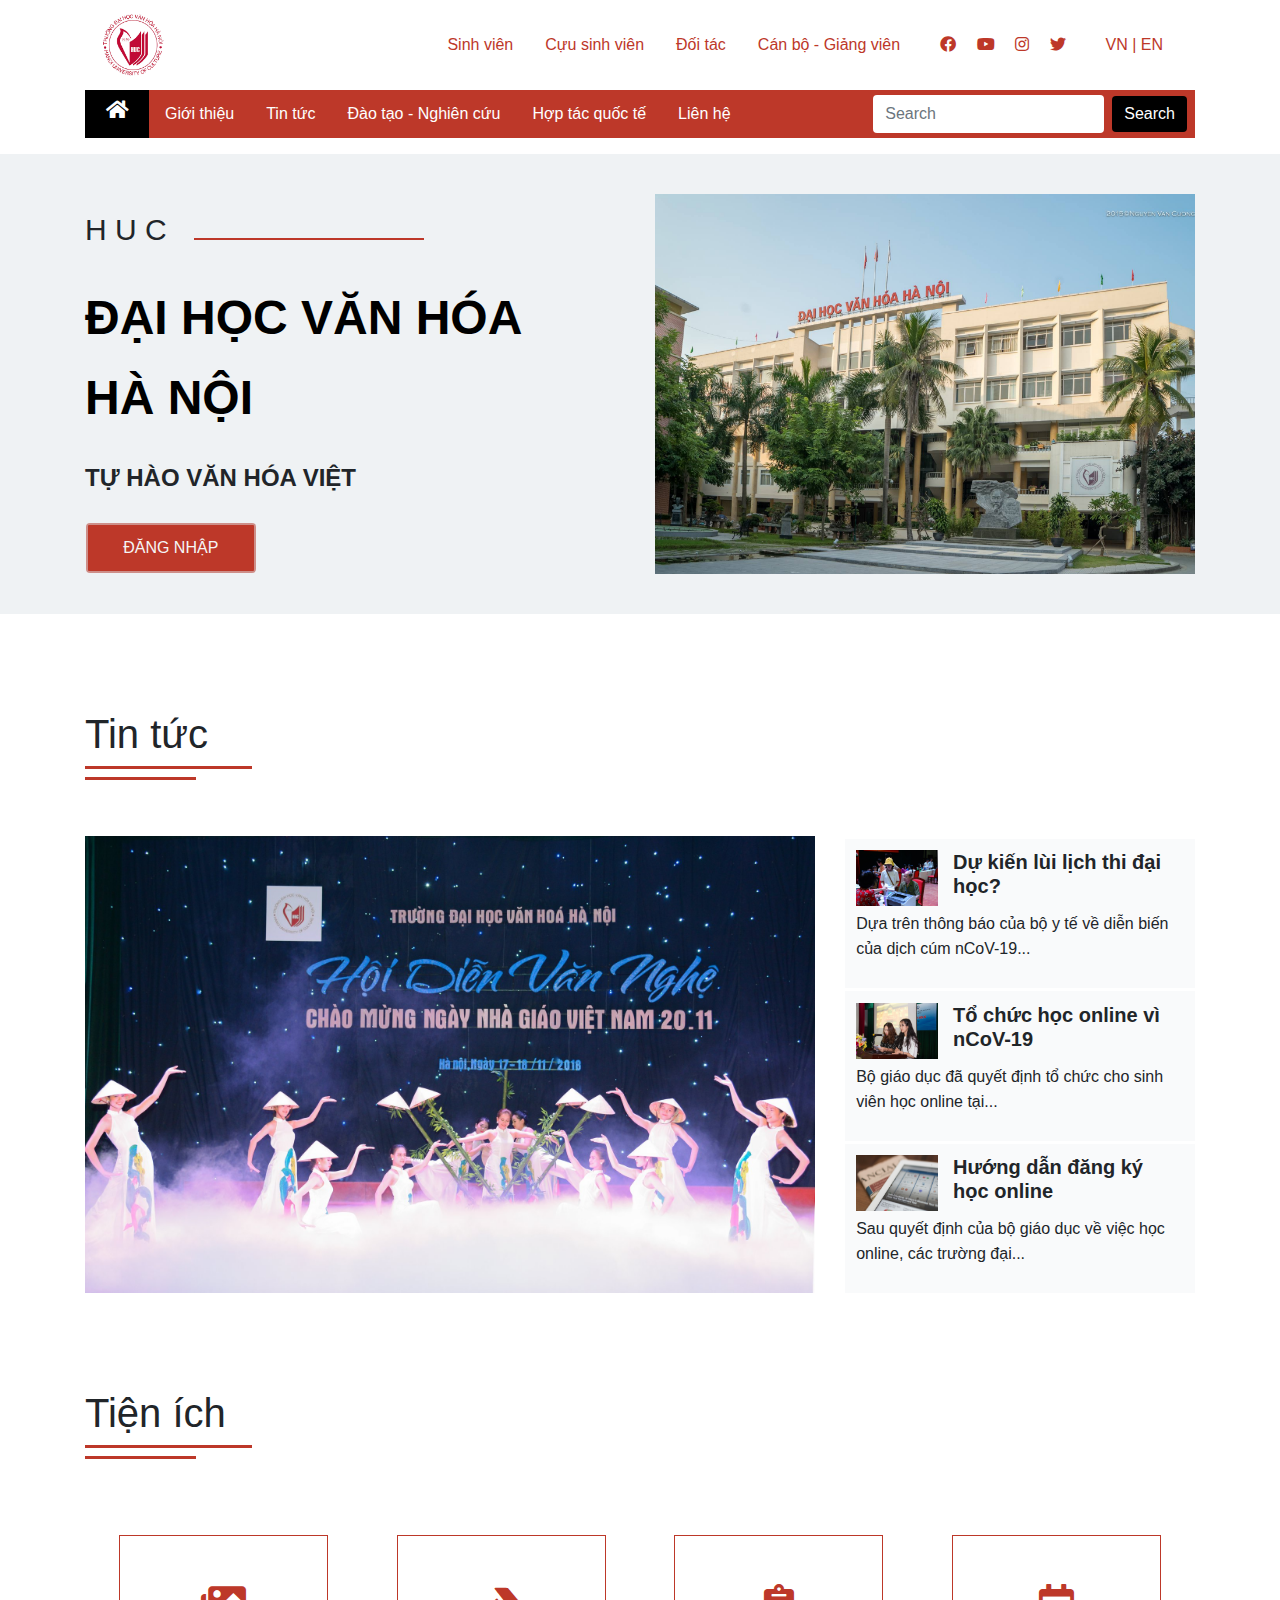
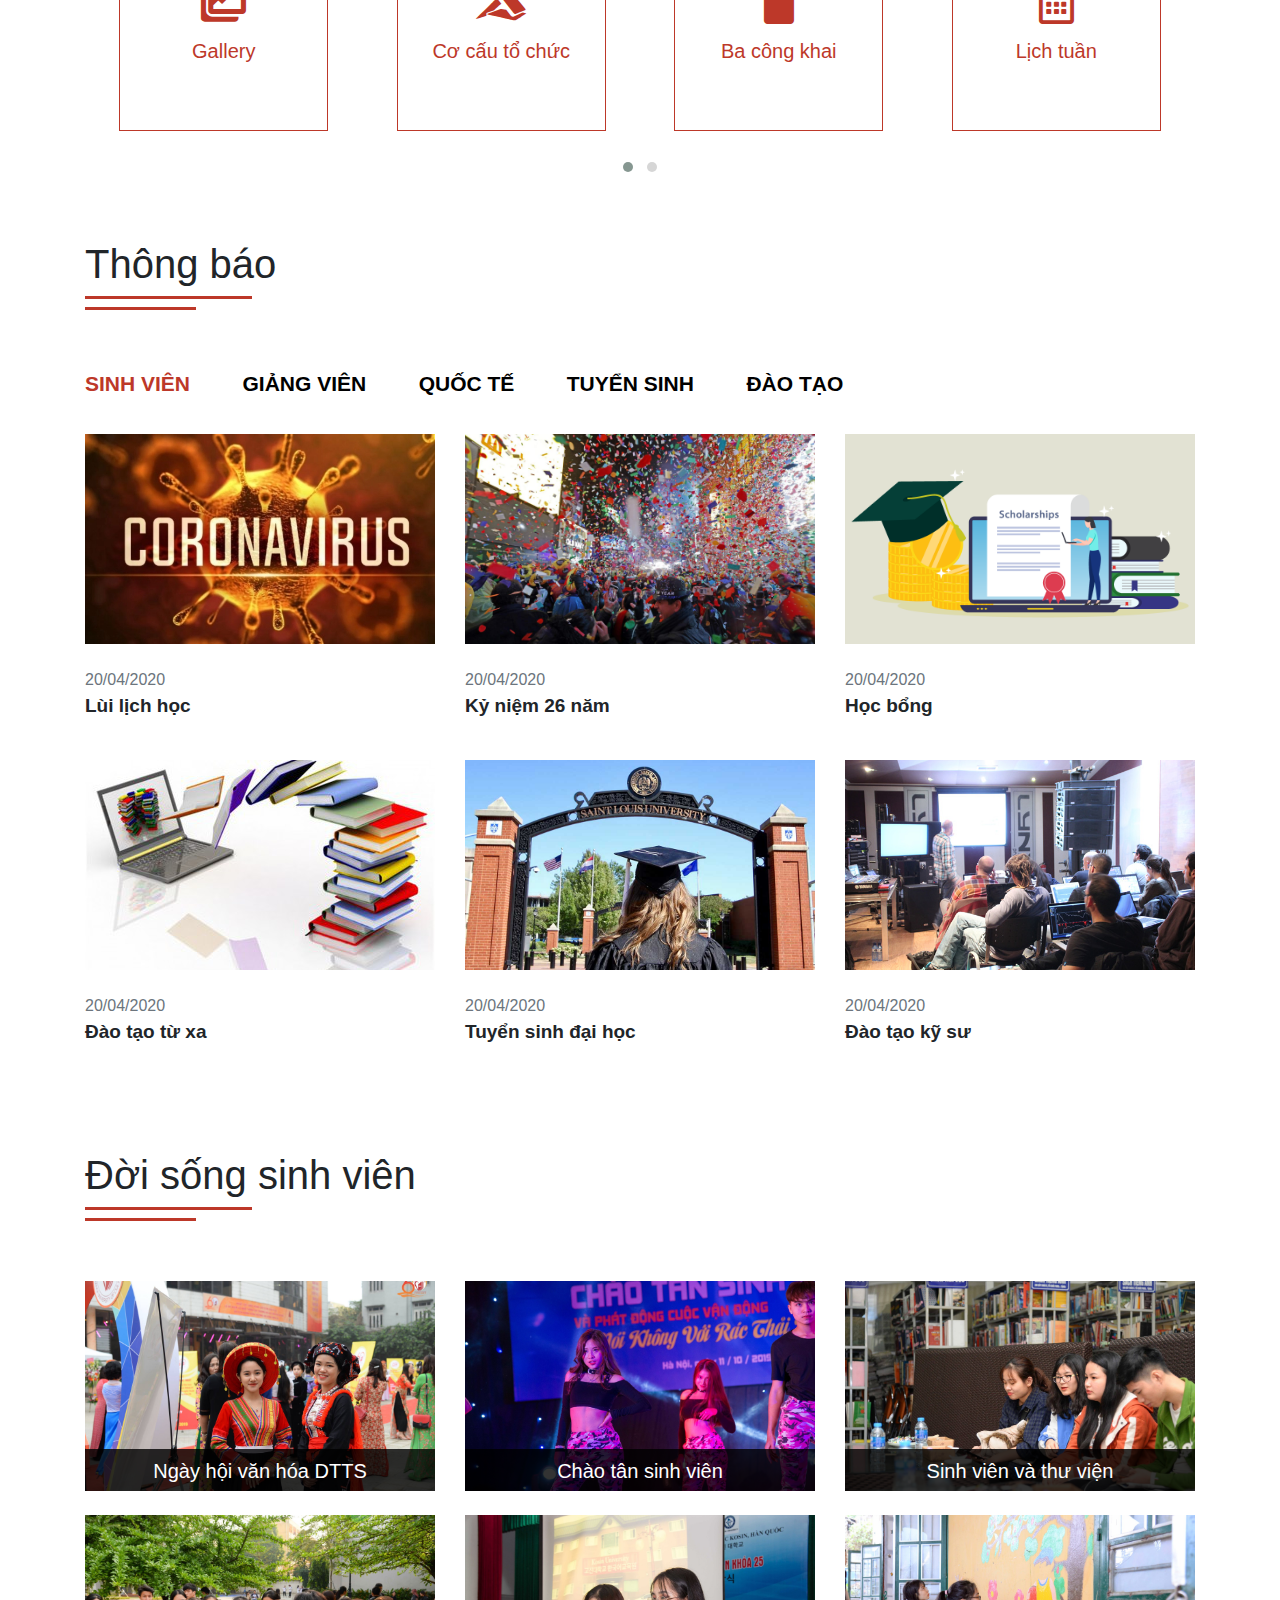
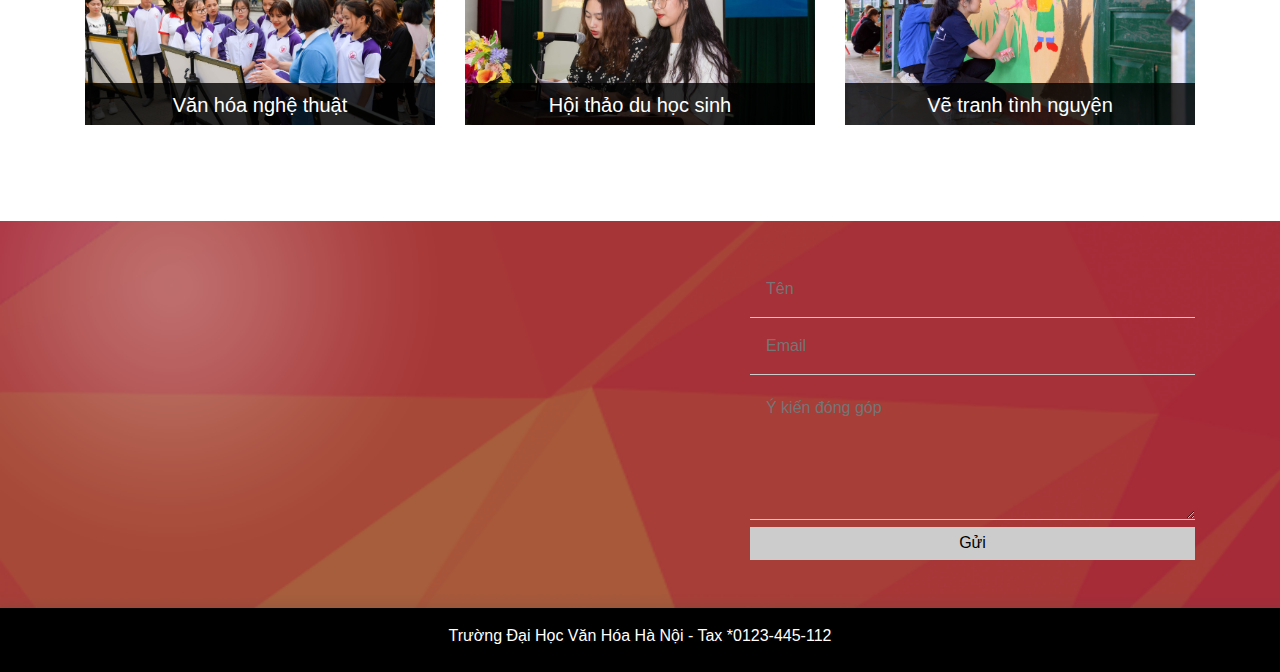
<file: index.html>
<!doctype html>
<html>
<head>
<meta charset="utf-8">
<title>Đại học văn hóa Hà Nội</title>
<link rel="icon" href="./img/favicon.ico">
<meta name="viewport" content="width=device-width, initial-scale=1.0" >
<link rel="stylesheet" type="text/css" href="./css/bootstrap.min.css">
<link rel="stylesheet" type="text/css" href="./css/all.min.css">
<link rel="stylesheet" type="text/css" href="./css/_variables.css">
<link rel="stylesheet" type="text/css" href="./vendor/owl-carousel/css/owl.carousel.min.css">
<link rel="stylesheet" type="text/css" href="./vendor/owl-carousel/css/owl.theme.default.min.css">
<link rel="stylesheet" type="text/css" href="./css/style.css">
</head>
<body>

			<div class="menu-intro">
				<div class="container">
					<nav class="navbar navbar-expand-lg navbar-light">
					  <a class="navbar-brand" href="#"><img src="./img/logo.png"></a>
					  <button class="navbar-toggler" type="button" data-toggle="collapse" data-target="#navbarNav" aria-controls="navbarNav" aria-expanded="false" aria-label="Toggle navigation">
					    <span class="navbar-toggler-icon"></span>
					  </button>
					  <div class="collapse navbar-collapse" id="navbarNav">
					  	<div class="mr-auto"></div>
					    <ul class="navbar-nav">
					     
					      <li class="nav-item">
					        <a class="nav-link" href="#">Sinh viên</a>
					      </li>
					      <li class="nav-item">
					        <a class="nav-link" href="#">Cựu sinh viên</a>
					      </li>
					      <li class="nav-item">
					        <a class="nav-link" href="#">Đối tác</a>
					      </li>
					      <li class="nav-item">
					        <a class="nav-link" href="#">Cán bộ - Giảng viên</a>
					      </li>
					     
					      
					      
					      <li class="nav-item social-intro">
					        <a class="nav-link" href="#">
					        	<i class="fab fa-facebook"></i>
					        	<i class="fab fa-youtube"></i>
					        	<i class="fab fa-instagram"></i>
					        	<i class="fab fa-twitter"></i>
					        </a>
					      </li>
					      <li class="nav-item">
					        <a class="nav-link" href="#">
					        	VN | EN
					        </a>
					      </li>
					    </ul>
					  </div>
					</nav>
				</div>
			</div>

   			<div class="main-menu">
    			<div class="container">
    				<nav class="navbar navbar-expand-lg ">
					  <a class="navbar-brand" href="#"><i class="fas fa-home"></i></a>
					  <button  class="navbar-toggler" type="button" data-toggle="collapse" data-target="#navbarSupportedContent" aria-controls="navbarSupportedContent" aria-expanded="false" aria-label="Toggle navigation">
					    <span class="navbar-toggler-icon"><i style="color: #fff" class="fas fa-bars"></i></span>
					  </button>

					  <div class="collapse navbar-collapse" id="navbarSupportedContent">
					    <ul class="navbar-nav mr-auto">
					      
					      <li class="nav-item active">
					        <a class="nav-link" href="#">Giới thiệu</a>
					      </li>
					      <li class="nav-item">
					        <a class="nav-link" href="#">Tin tức</a>
					      </li>
					      <li class="nav-item">
					        <a class="nav-link" href="#">Đào tạo - Nghiên cứu</a>
					      </li>
					      <li class="nav-item">
					        <a class="nav-link" href="#">Hợp tác quốc tế</a>
					      </li>
					      <li class="nav-item">
					        <a class="nav-link" href="#">Liên hệ</a>
					      </li>
					      
					      
					    </ul>
					    <form class="form-inline my-2 my-lg-0">
					      <input class="form-control mr-sm-2" type="search" placeholder="Search" aria-label="Search" style="border: none">
					      <button class="btn btn-outline-success my-2 my-sm-0" type="submit" style="border: none">Search</button>
					    </form>
					  </div>
					</nav>
    			</div>
    		</div>

    		<!------------------end menu---------------->
	<!----------end header-------->
	<!----------main------------>
	<main class="site-main">
		<!------------banner----------->
      <section class="site-banner" style="background: rgba(223, 230, 233,0.5)">
        <div class="container">
          <div class="row">
            <div class="col-lg-6 col-md-12 site-title">
              <h3 class="title-text">H U C</h4>
              <h1 class="title-text text-uppercase">Đại học văn hóa </h1>
              <h1 class="title-text text-uppercase">hà nội</h1>
              <h4 class="title-text text-uppercase">Tự hào văn hóa Việt</h4>
              <div class="site-buttons">
                <div class="d-flex flex-row flex-wrap">
                  <a href="./signin.html"><button type="button"  class="btn button primary-button mr-4 text-uppercase">Đăng nhập</button></a>
                  
                </div>
              </div>
            </div>
            
            <div class="col-lg-6 col-md-12 ">
              <div class="banner-image"></div>
            </div>
          </div>
        </div>
      </section>
		<!------------end banner-------->



		<!------------news-------------->

		<div class="site-news">
			<div class="container">
				<div class="row pb-5">
					<div class="col-12">
						<h1 class="news-more-title">Tin tức</h1>
						<div class="nd-line"></div>
						 <div class="st-line"></div>
					</div>
				</div>
				<div class="row">
					<div class="col-lg-8 col-md-12 left-news">
						<div class="news-img">
							
							<div class="overlay text-center">
								<p>Xem chi tiết</p>
							</div>
						</div>
					</div>
					<div class="col-lg-4 col-md-12 right-news">
						
						
						<div class="news-list">						
								<div class="para-img">
									<img src="./img3/img8.jpg">
									<h5>Dự kiến lùi lịch thi đại học?</h5>							
								</div>
								<p class="para">
									Dựa trên thông báo của bộ y tế về diễn biến của dịch cúm nCoV-19...
								</p>
						</div>
						<div class="news-list">						
								<div class="para-img">
									<img src="./img3/img5.jpg">
									<h5>Tổ chức học online vì nCoV-19</h5>							
								</div>
								<p class="para">
									Bộ giáo dục đã quyết định tổ chức cho sinh viên học online tại...
								</p>
						</div>
						<div class="news-list">						
								<div class="para-img">
									<img src="./img/n4.jpg">
									<h5>Hướng dẫn đăng ký học online</h5>							
								</div>
								<p class="para">
									Sau quyết định của bộ giáo dục về việc học online, các trường đại...
								</p>
						</div>

						

					</div>
				</div>
			</div>
		</div>
		<!------------end news----------->
		 <!---------------tool---------->
	<div class="tool-area">
		<div class="container mb-1">
		     <div class="row">
		     	<div class="col-12">		          
		        <h1 class="tool-title">Tiện ích</h1>	
		        <div class="nd-line"></div>
				<div class="st-line"></div>  
				</div>        
		    </div>

		</div>


		<div class="container carousel pt-5">
	        <div class="owl-carousel owl-theme">
	          <div class="client row">
	          		<h2><i class="fas fa-images"></i></h2>
	           		<p>Gallery</p>
	          </div>
	          <div class="client row">
	          		<h2><i class="fab fa-accusoft"></i></h2>
					<p>Cơ cấu tổ chức</p>
	           </div>
	          <div class="client row">
	          		<h2><i class="fas fa-clipboard"></i></h2>
	            	<p>Ba công khai</p>
	          </div>
	          <div class="client row">
	          		<h2><i class="far fa-calendar-alt"></i></h2>
	            	<p>Lịch tuần</p>
	          </div>
	          <div class="client row">
	          		<h2><i class="fas fa-desktop"></i></h2>
	            	<p>Tra cứu thư viện</p>
	          </div>
	          <div class="client row">
	          		<h2><i class="fas fa-book-reader"></i></h2>
	            	<p>Quy định - Biểu mẫu</p>
	          </div>
	          <div class="client row">
	          		<h2><i class="fas fa-atom"></i></h2>
	            	<p>Hệ thống ISO</p>
	          </div>
	          <div class="client row">
	          		<h2><i class="fas fa-sim-card"></i></h2>
	            	<p>Tài nguyên số</p>
	          </div>

	        </div>
	      </div>




	</div>


    <!---------------end tool---------->
		
   
		
		<!------------noitice area----------->
		<section class="project-area">
	      <div class="container">
	        <div class="project-title pb-3">
	          <h1 >
	            Thông báo

	          </h1>
	         <div class="nd-line"></div>
			<div class="st-line"></div>	
	        </div>
	        <div class="button-group">
	          <button type="button" id="btn1" class="active" data-filter="*">Sinh viên</button>
	          <button type="button" data-filter=".highlight">Giảng viên</button>
	          <button type="button" data-filter=".noitice">Quốc tế</button>
	          <button type="button" data-filter=".recruitment">Tuyển sinh</button>
	          <button type="button" data-filter=".training">Đào tạo</button>
	        </div>
	        <div class="row grid">
	          <div class="col-lg-4 col-md-6 col-sm-12 noitice">
	            <div class="our-project">
	              <div class="img img-1">
	                
	              </div>
	              <div class="title py-4">
	              	<span class="text-secondary">20/04/2020</span>
	                <p>
	                  Lùi lịch học
	                </p>
	                
	                
	              </div>
	            </div>
	          </div>
	          <div class="col-lg-4 col-md-6 col-sm-12  highlight">
	            <div class="our-project">
	              <div class="img img-2">
	                
	              </div>
	              <div class="title py-4">
	              	<span class="text-secondary">20/04/2020</span>
	                <p >
	                 Kỷ niệm 26 năm
	                </p>
	              
	                
	              </div>
	              
	            </div>
	          </div>
	          
	           <div class="col-lg-4 col-md-6 col-sm-12  highlight">
	            <div class="our-project">
	              <div class="img img-4">
	               
	              </div>
	              <div class="title py-4">
	              	<span class="text-secondary">20/04/2020</span>
	                <p >
	                 Học bổng 
	                </p>
	                
	                
	              </div>
	              
	            </div>
	          </div>
	           <div class="col-lg-4 col-md-6 col-sm-12  noitice">
	            <div class="our-project">
	              <div class="img img-5">
	                
	              </div>
	              <div class="title py-4">
	              	<span class="text-secondary">20/04/2020</span>
	                <p >
	                Đào tạo từ xa
	                </p>
	              
	                
	              </div>
	              
	            </div>
	          </div>
	           
	           <div class="col-lg-4 col-md-6 col-sm-12 recruitment">
	            <div class="our-project">
	              <div class="img img-7">
	                
	              </div>
	              <div class="title py-4">
	              	<span class="text-secondary">20/04/2020</span>
	                <p >
	                 Tuyển sinh đại học
	                </p>
	                
	                
	              </div>
	              
	            </div>
	          </div>
	           <div class="col-lg-4 col-md-6 col-sm-12  training">
	            <div class="our-project">
	              <div class="img img-8">
	                
	              </div>
	              <div class="title py-4">
	              	<span class="text-secondary">20/04/2020</span>
	                <p >
	                 Đào tạo kỹ sư
	                </p>
	                
	                
	              </div>
	              
	            </div>
	          </div>
	           
	         
	        </div>
	      </div>
	    </section>
		<!------------end noitice area----------->
		<!------------student------------->
		<div class="student-area pb-5">
			<div class="container pb-5">
				<div class="row pb-1">
					<div class="col-12">

						<h1 class="student-title">
							Đời sống sinh viên
						</h1>
						<div class="nd-line"></div>
						 <div class="st-line"></div>
			 			 
					</div>
				</div>
				<div class="row mt-5">
					<div class="col-lg-4 col-12">
						<div class="overflow-hd">
						<div class="student-box student-box-bg-1">
							<div class="overlay-2">
								<p>Ngày hội văn hóa DTTS</p>
							</div>
						</div>
						</div>
					</div>
					<div class="col-lg-4 col-12">
						<div class="overflow-hd">
						<div class="student-box student-box-bg-2">
							<div class="overlay-2">
								<p>Chào tân sinh viên</p>
							</div>
						</div>
						</div>
					</div>
					<div class="col-lg-4 col-12">
						<div class="overflow-hd">
						<div class="student-box student-box-bg-3">
							<div class="overlay-2">
								<p>Sinh viên và thư viện</p>
							</div>
						</div>
						</div>
					</div>
				</div>
				<div class="row mt-4">
					<div class="col-lg-4 col-12">
						<div class="overflow-hd">
						<div class="student-box student-box-bg-4">
							<div class="overlay-2">
								<p>Văn hóa nghệ thuật</p>
							</div>
						</div>
						</div>
					</div>
					<div class="col-lg-4 col-12">
						<div class="overflow-hd">
						<div class="student-box student-box-bg-5">
							<div class="overlay-2">
								<p>Hội thảo du học sinh</p>
							</div>
						</div>
						</div>
					</div>
					<div class="col-lg-4 col-12">
						<div class="overflow-hd">
						<div class="student-box student-box-bg-6">
							<div class="overlay-2">
								<p>Vẽ tranh tình nguyện</p>
							</div>
						</div>
						</div>
					</div>
				</div>
			</div>
		</div>

		<!------------end student---------->

	</main>

	<!-----------end main--------->
	<footer class="footer-area">
		<div class="container ">
			
			<div class="row">
				<div class="col-lg-7 col-12">
					<div class="map">
						<iframe width="100%"  height="300px" src="https://www.google.com/maps/embed?pb=!1m14!1m8!1m3!1d14896.923108608782!2d105.8225669!3d21.0234501!3m2!1i1024!2i768!4f13.1!3m3!1m2!1s0x0%3A0x6cc1da673ea579d3!2sHanoi%20University%20Of%20Culture!5e0!3m2!1sen!2s!4v1587378064584!5m2!1sen!2s" width="600" height="450" frameborder="0" style="border:0;" allowfullscreen="" aria-hidden="false" tabindex="0"></iframe>
					</div>
				</div>
				<div class="col-lg-5 col-12 text-center">
					<div class="contact-form">
						
						<input type="text" placeholder="Tên">
						<input type="text" placeholder="Email">
						
						
							
						<textarea placeholder="Ý kiến đóng góp "></textarea>
						<button>Gửi</button>
					</div>
				</div>
				
			</div>
			
		</div>
		
	</footer>
	<div class="container-fluid" style="background: #000 ;color: #fff; padding: 1rem 0 .5rem 0;">
					<div class="col-12 text-center">
						<p>Trường Đại Học Văn Hóa Hà Nội - Tax *0123-445-112</p>
					</div>
		</div>








<script src="./js/jquery.3.4.1.js"></script>
<!-- bootstrap js file-->
<script src="./js/bootstrap.min.js"></script>
<!-- owl js file -->
<script src="./vendor/owl-carousel/js/owl.carousel.min.js"></script>
<!---------isotope js file------->
<script src="./vendor/isotope/isotope.min.js"></script>
<!-- custom js file -->

<script src="./js/main.js"></script>


</body>
</html>
</file>
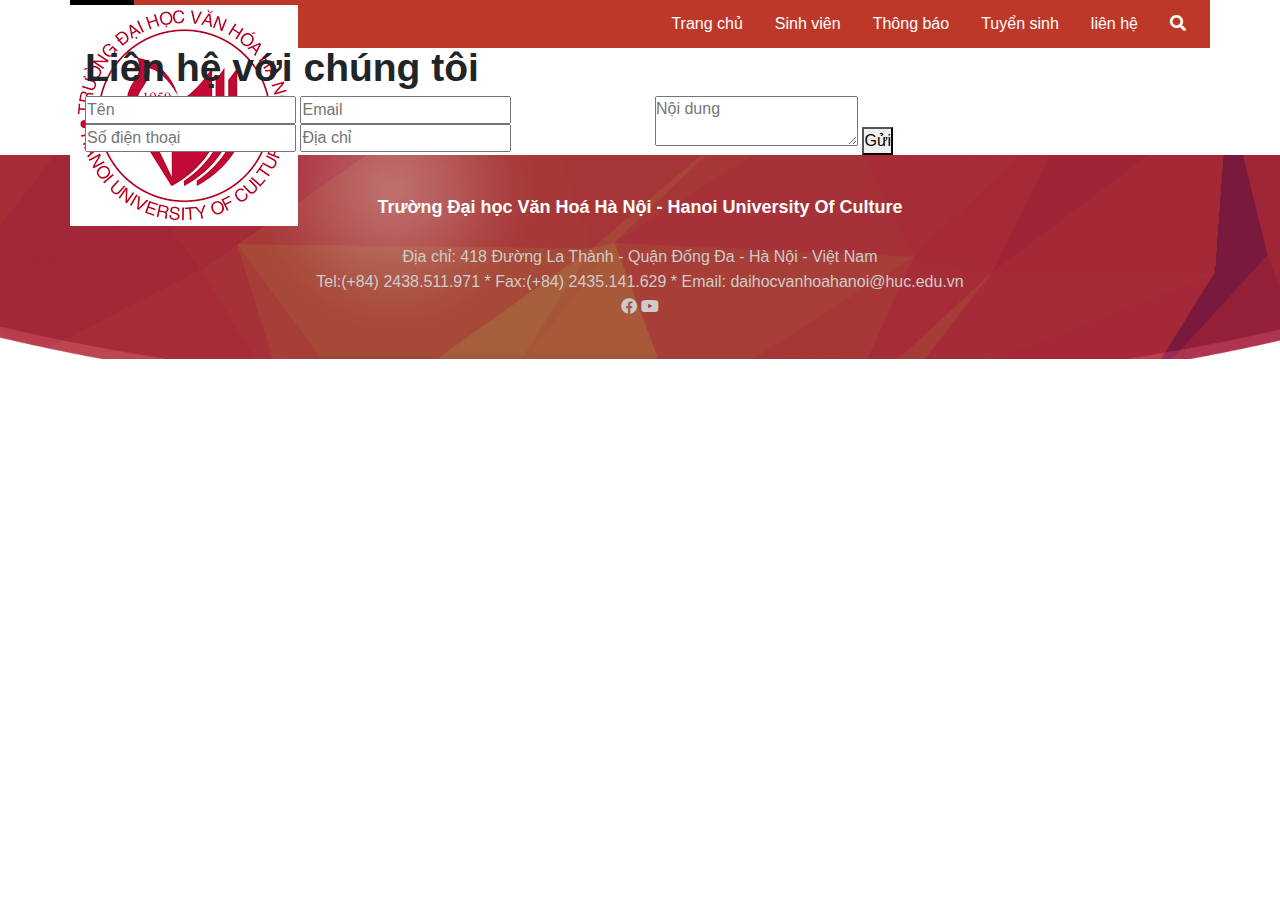
<file: contact.html>
<!doctype html>
<html>
<head>
<meta charset="utf-8">
<title>Đại học văn hóa Hà Nội</title>
<link rel="icon" href="./img/favicon.ico">
<meta name="viewport" content="width=device-width, initial-scale=1.0" >
<link rel="stylesheet" type="text/css" href="./css/bootstrap.min.css">
<link rel="stylesheet" type="text/css" href="./css/all.min.css">
<link rel="stylesheet" type="text/css" href="./css/_variables.css">
<link rel="stylesheet" type="text/css" href="./css/style.css">
</head>

<body>

	 <header class="header_area">
    	<div class="main-menu container">
        <nav class="navbar navbar-expand-lg navbar-light">
          <a class="navbar-brand" href="./index.html"><img src="./img/logo.png" alt="logo"></a>
          <button class="navbar-toggler" type="button" data-toggle="collapse" data-target="#navbarNav" aria-controls="navbarNav" aria-expanded="false" aria-label="Toggle navigation">
            <span class="navbar-toggler-icon"></span>
          </button>
          <div class="collapse navbar-collapse" id="navbarNav">
            <div class="mr-auto"></div>
            <ul class="navbar-nav">
              <li class="nav-item active">
                <a class="nav-link" href="./index.html">Trang chủ <span class="sr-only">(current)</span></a>
              </li>
            
              <li class="nav-item">
                <a class="nav-link" href="./student.html">Sinh viên</a>
              </li>
              <li class="nav-item">
                <a class="nav-link" href="#">Thông báo</a>
              </li>
              <li class="nav-item">
                <a class="nav-link" href="#">Tuyển sinh</a>
              </li>
              <li class="nav-item">
                <a class="nav-link" href="./contact.html">liên hệ</a>
              </li>
               <li class="nav-item">
                <a class="nav-link" href="#"><i class="fas fa-search"></i></a>
              </li>
              
             
            </ul>
          </div>
        </nav>
      </div>  	
   </header>

   <main class="site-main-cnt">
     <section class="contact-area">
       <div class="container">
          <div class="cnt-form">
           <div class="row">
             <div class="col-12 contact-title">
               <h1 class="title-h1">Liên hệ với chúng tôi</h1>
             </div>
           </div>
           <div class="row ip-form">
               <div class="col-lg-6 col-md-12 input-cnt">
                 <input type="text" placeholder="Tên">
                 <input type="Email" placeholder="Email">
                 <input type="text" placeholder="Số điện thoại">
                 <input type="text" placeholder="Địa chỉ">
               </div>
               <div class="col-lg-6 col-md-12 txt-cnt">
                 <textarea placeholder="Nội dung"></textarea>
                 <button class="cnt-btn">Gửi</button>
               </div>
           </div>

          </div>
       </div>
     </section>
   </main>





	<footer class="footer-area">
		<div class="container">
			<div class="row">
				<div class="col-12 text-center">
					<p class="para">
						Trường Đại học Văn Hoá Hà Nội - Hanoi University Of Culture
					</p>
					<p class="para">
						Địa chỉ: 418 Đường La Thành - Quận Đống Đa - Hà Nội - Việt Nam
					</p>
					<p class="para">
						Tel:(+84) 2438.511.971 * Fax:(+84) 2435.141.629 * Email: daihocvanhoahanoi@huc.edu.vn
					</p>
					<p class="para">
						<i class="fab fa-facebook"></i>
						<i class="fab fa-youtube"></i>
					</p>
				</div>
			</div>
		</div>
	</footer>








<script src="./js/jquery.3.4.1.js"></script>
<!-- bootstrap js file-->
<script src="./js/bootstrap.min.js"></script>
<!-- custom js file -->
<script src="./js/main.js"></script>


</body>
</html>
</file>
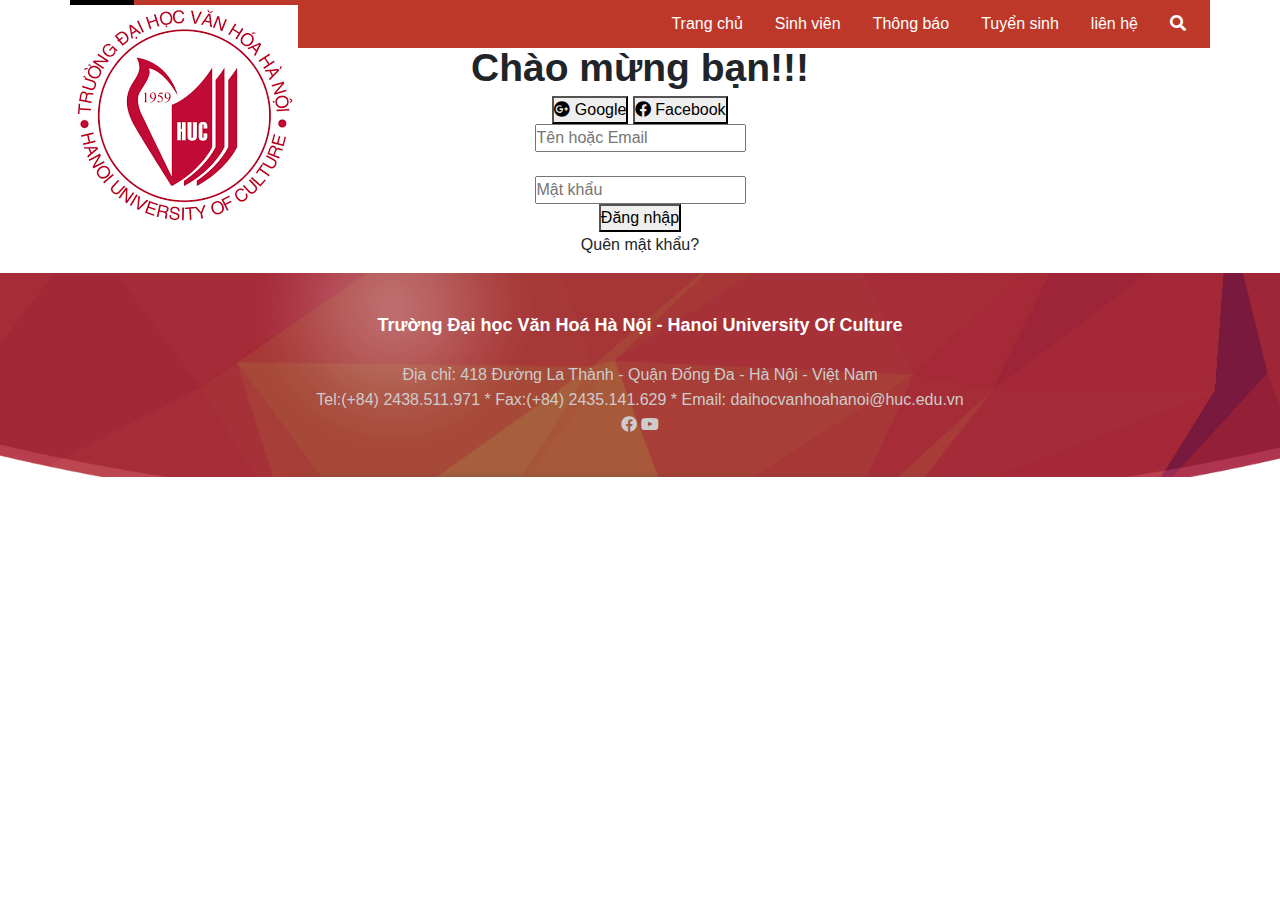
<file: signin.html>
<!doctype html>
<html>
<head>
<meta charset="utf-8">
<title>Đại học văn hóa Hà Nội</title>
<link rel="icon" href="./img/favicon.ico">
<meta name="viewport" content="width=device-width, initial-scale=1.0" >
<link rel="stylesheet" type="text/css" href="./css/bootstrap.min.css">
<link rel="stylesheet" type="text/css" href="./css/all.min.css">
<link rel="stylesheet" type="text/css" href="./css/_variables.css">
<link rel="stylesheet" type="text/css" href="./css/style.css">
</head>

<body>

	 <header class="header_area">
    	<div class="main-menu container">
        <nav class="navbar navbar-expand-lg navbar-light">
          <a class="navbar-brand" href="./index.html"><img src="./img/logo.png" alt="logo"></a>
          <button class="navbar-toggler" type="button" data-toggle="collapse" data-target="#navbarNav" aria-controls="navbarNav" aria-expanded="false" aria-label="Toggle navigation">
            <span class="navbar-toggler-icon"></span>
          </button>
          <div class="collapse navbar-collapse" id="navbarNav">
            <div class="mr-auto"></div>
            <ul class="navbar-nav">
              <li class="nav-item active">
                <a class="nav-link" href="./index.html">Trang chủ <span class="sr-only">(current)</span></a>
              </li>
             
              <li class="nav-item">
                <a class="nav-link" href="./student.html">Sinh viên</a>
              </li>
              <li class="nav-item">
                <a class="nav-link" href="#">Thông báo</a>
              </li>
              <li class="nav-item">
                <a class="nav-link" href="#">Tuyển sinh</a>
              </li>
              <li class="nav-item">
                <a class="nav-link" href="./contact.html">liên hệ</a>
              </li>
               <li class="nav-item">
                <a class="nav-link" href="#"><i class="fas fa-search"></i></a>
              </li>
              
             
            </ul>
          </div>
        </nav>
      </div>  	
   </header>

   <main class="child-main text-center">
   		<div class="sign-in">
   			<h1 class="title-h1">Chào mừng bạn!!!</h1>
   			<div class="other-way">
   				<a href="#"><button><i class="fab fa-google-plus"></i> Google</button></a>
   				<a href="#"><button><i class="fab fa-facebook"></i> Facebook</button></a>
   			</div>
   			<form class="login-form">
   				
   				<input type="text" placeholder="Tên hoặc Email">
   				<br />
   				<br />
   				
   				<input type="Password" placeholder="Mật khẩu">
   				<div class="login">
   					<button>Đăng nhập</button>
   					<p class="para"><a href="./signup.html">Quên mật khẩu?</a></p>
   				</div>
   			</form>
   			
   		</div>
   </main>







	<footer class="footer-area">
		<div class="container">
			<div class="row">
				<div class="col-12 text-center">
					<p class="para">
						Trường Đại học Văn Hoá Hà Nội - Hanoi University Of Culture
					</p>
					<p class="para">
						Địa chỉ: 418 Đường La Thành - Quận Đống Đa - Hà Nội - Việt Nam
					</p>
					<p class="para">
						Tel:(+84) 2438.511.971 * Fax:(+84) 2435.141.629 * Email: daihocvanhoahanoi@huc.edu.vn
					</p>
					<p class="para">
						<i class="fab fa-facebook"></i>
						<i class="fab fa-youtube"></i>
					</p>
				</div>
			</div>
		</div>
	</footer>








<script src="./js/jquery.3.4.1.js"></script>
<!-- bootstrap js file-->
<script src="./js/bootstrap.min.js"></script>
<!-- custom js file -->
<script src="./js/main.js"></script>


</body>
</html>
</file>
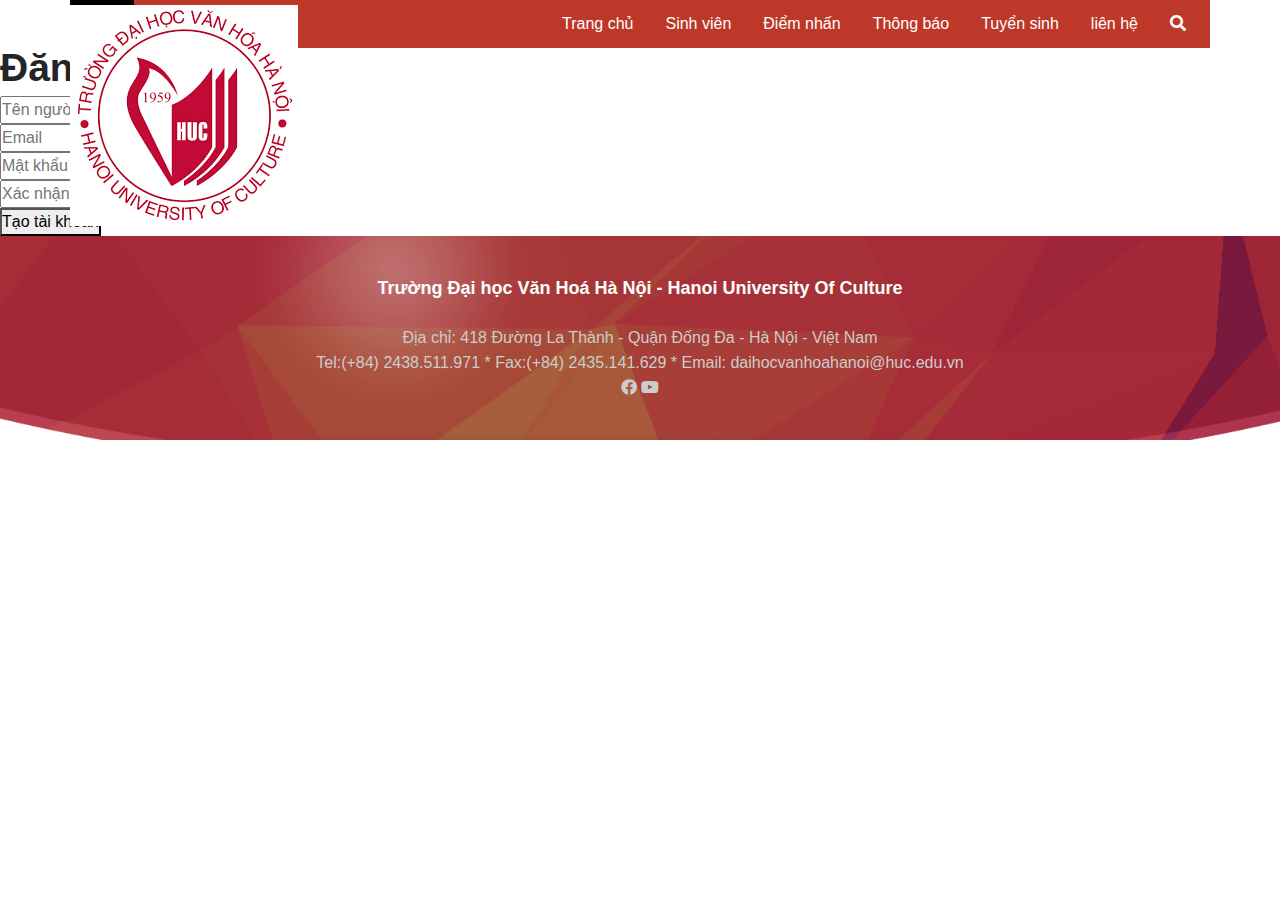
<file: signup.html>
<!doctype html>
<html>
<head>
<meta charset="utf-8">
<title>Đại học văn hóa Hà Nội</title>
<link rel="icon" href="./img/favicon.ico">
<meta name="viewport" content="width=device-width, initial-scale=1.0" >
<link rel="stylesheet" type="text/css" href="./css/bootstrap.min.css">
<link rel="stylesheet" type="text/css" href="./css/all.min.css">
<link rel="stylesheet" type="text/css" href="./css/_variables.css">
<link rel="stylesheet" type="text/css" href="./css/style.css">
</head>

<body>

	 <header class="header_area">
    	<div class="main-menu container">
        <nav class="navbar navbar-expand-lg navbar-light">
          <a class="navbar-brand" href="./index.html"><img src="./img/logo.png" alt="logo"></a>
          <button class="navbar-toggler" type="button" data-toggle="collapse" data-target="#navbarNav" aria-controls="navbarNav" aria-expanded="false" aria-label="Toggle navigation">
            <span class="navbar-toggler-icon"></span>
          </button>
          <div class="collapse navbar-collapse" id="navbarNav">
            <div class="mr-auto"></div>
            <ul class="navbar-nav">
              <li class="nav-item active">
                <a class="nav-link" href="./index.html">Trang chủ <span class="sr-only">(current)</span></a>
              </li>
             
              <li class="nav-item">
                <a class="nav-link" href="./student.html">Sinh viên</a>
              </li>
              <li class="nav-item">
                <a class="nav-link" href="#">Điểm nhấn</a>
              </li>
              <li class="nav-item">
                <a class="nav-link" href="#">Thông báo</a>
              </li>
              
              <li class="nav-item">
                <a class="nav-link" href="#">Tuyển sinh</a>
              </li>
              <li class="nav-item">
                <a class="nav-link" href="./contact.html">liên hệ</a>
              </li>
               <li class="nav-item">
                <a class="nav-link" href="#"><i class="fas fa-search"></i></a>
              </li>
              
             
            </ul>
          </div>
        </nav>
      </div>  	
   </header>

   <main class="child-main-nd">
   		<div class="sign-up">
   			<h1 class="title-h1">Đăng ký</h1>
   			<form class="sign-up-form">

   				<input type="text" placeholder="Tên người dùng">
   				<br />
          <input type="Email" placeholder="Email">
          <br />  				
          <input type="Password" placeholder="Mật khẩu">
          <br />
          <input type="Password" placeholder="Xác nhận mật khẩu">
          <br />
   				<div class="register">
   					<button>Tạo tài khoản</button>
   				</div>
   			</form>
   			
   		</div>
   </main>







	<footer class="footer-area">
		<div class="container">
			<div class="row">
				<div class="col-12 text-center">
					<p class="para">
						Trường Đại học Văn Hoá Hà Nội - Hanoi University Of Culture
					</p>
					<p class="para">
						Địa chỉ: 418 Đường La Thành - Quận Đống Đa - Hà Nội - Việt Nam
					</p>
					<p class="para">
						Tel:(+84) 2438.511.971 * Fax:(+84) 2435.141.629 * Email: daihocvanhoahanoi@huc.edu.vn
					</p>
					<p class="para">
						<i class="fab fa-facebook"></i>
						<i class="fab fa-youtube"></i>
					</p>
				</div>
			</div>
		</div>
	</footer>








<script src="./js/jquery.3.4.1.js"></script>
<!-- bootstrap js file-->
<script src="./js/bootstrap.min.js"></script>
<!-- custom js file -->
<script src="./js/main.js"></script>


</body>
</html>
</file>
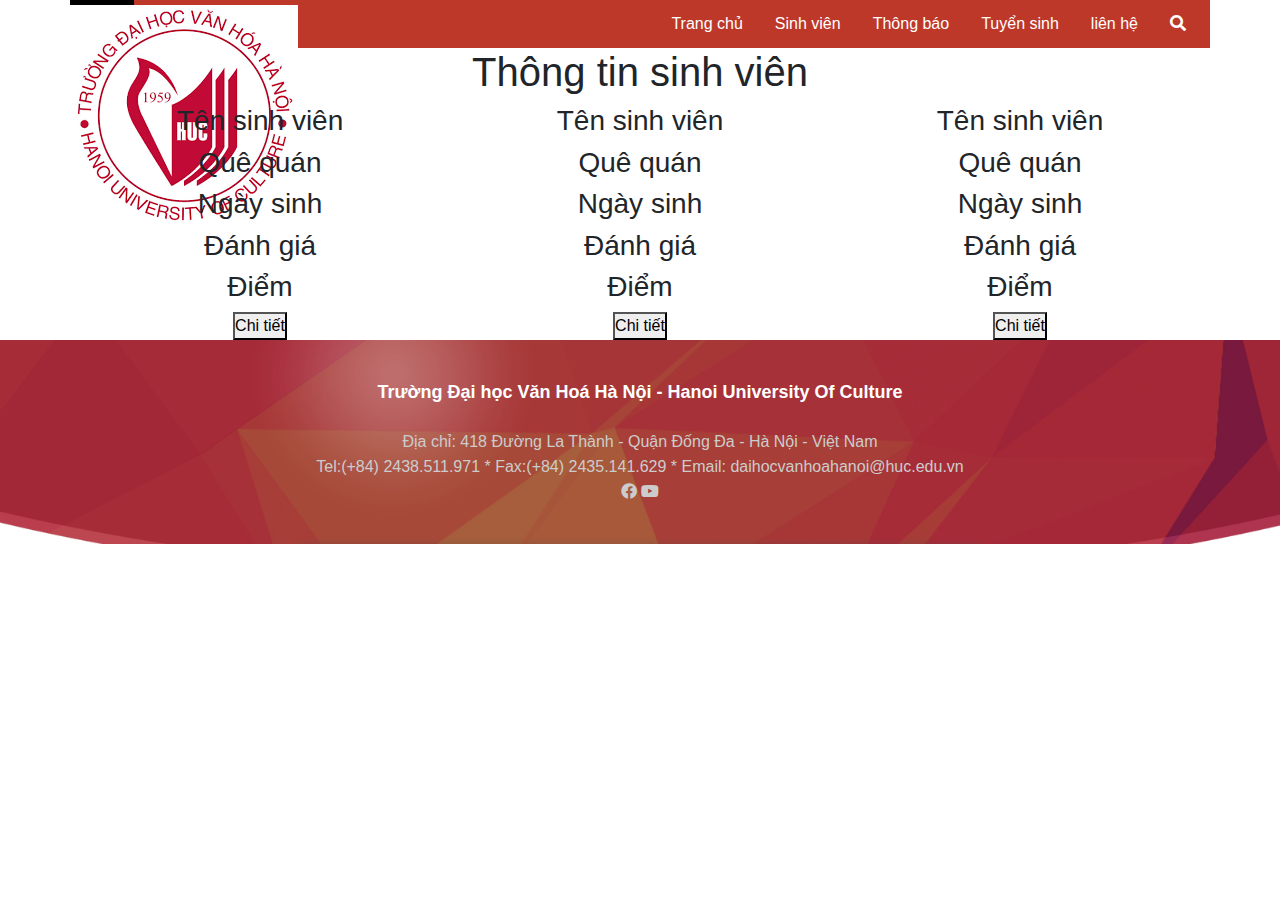
<file: student.html>
<!doctype html>
<html>
<head>
<meta charset="utf-8">
<title>Đại học văn hóa Hà Nội</title>
<link rel="icon" href="./img/favicon.ico">
<meta name="viewport" content="width=device-width, initial-scale=1.0" >
<link rel="stylesheet" type="text/css" href="./css/bootstrap.min.css">
<link rel="stylesheet" type="text/css" href="./css/all.min.css">
<link rel="stylesheet" type="text/css" href="./css/_variables.css">
<link rel="stylesheet" type="text/css" href="./css/style.css">
</head>

<body>

	 <header class="header_area">
    	<div class="main-menu container">
        <nav class="navbar navbar-expand-lg navbar-light">
          <a class="navbar-brand" href="./index.html"><img src="./img/logo.png" alt="logo"></a>
          <button class="navbar-toggler" type="button" data-toggle="collapse" data-target="#navbarNav" aria-controls="navbarNav" aria-expanded="false" aria-label="Toggle navigation">
            <span class="navbar-toggler-icon"></span>
          </button>
          <div class="collapse navbar-collapse" id="navbarNav">
            <div class="mr-auto"></div>
            <ul class="navbar-nav">
              <li class="nav-item active">
                <a class="nav-link" href="./index.html">Trang chủ <span class="sr-only">(current)</span></a>
              </li>
             
              <li class="nav-item">
                <a class="nav-link" href="./student.html">Sinh viên</a>
              </li>
              <li class="nav-item">
                <a class="nav-link" href="#">Thông báo</a>
              </li>
              <li class="nav-item">
                <a class="nav-link" href="#">Tuyển sinh</a>
              </li>
              <li class="nav-item">
                <a class="nav-link" href="./contact.html">liên hệ</a>
              </li>
               <li class="nav-item">
                <a class="nav-link" href="#"><i class="fas fa-search"></i></a>
              </li>
              
             
            </ul>
          </div>
        </nav>
      </div>  	
   </header>


   <section class="std-main">
     <div class="container">
       <div class="row text-center">
         <div class="col-12 std-title">
           <h1>Thông tin sinh viên</h1>
         </div>

       </div>
       <div class="row text-center sv">
         <div class="col-lg-4 col-md-12 custom-flex">
           <h3>Tên sinh viên</h3>
           <h3>Quê quán</h3>
           <h3>Ngày sinh</h3>
           <h3>Đánh giá</h3>
           <h3>Điểm</h3>
           <button>Chi tiết</button>
         </div>
         <div class="col-lg-4 col-md-12 custom-flex">
           <h3>Tên sinh viên</h3>
           <h3>Quê quán</h3>
           <h3>Ngày sinh</h3>
           <h3>Đánh giá</h3>
           <h3>Điểm</h3>
           <button>Chi tiết</button>
         </div>
         <div class="col-lg-4 col-md-12 custom-flex">
           <h3>Tên sinh viên</h3>
           <h3>Quê quán</h3>
           <h3>Ngày sinh</h3>
           <h3>Đánh giá</h3>
           <h3>Điểm</h3>
           <button>Chi tiết</button>
         </div>
       </div>
     </div>
   </section>




	<footer class="footer-area">
		<div class="container">
			<div class="row">
				<div class="col-12 text-center">
					<p class="para">
						Trường Đại học Văn Hoá Hà Nội - Hanoi University Of Culture
					</p>
					<p class="para">
						Địa chỉ: 418 Đường La Thành - Quận Đống Đa - Hà Nội - Việt Nam
					</p>
					<p class="para">
						Tel:(+84) 2438.511.971 * Fax:(+84) 2435.141.629 * Email: daihocvanhoahanoi@huc.edu.vn
					</p>
					<p class="para">
						<i class="fab fa-facebook"></i>
						<i class="fab fa-youtube"></i>
					</p>
				</div>
			</div>
		</div>
	</footer>








<script src="./js/jquery.3.4.1.js"></script>
<!-- bootstrap js file-->
<script src="./js/bootstrap.min.js"></script>
<!-- custom js file -->
<script src="./js/main.js"></script>


</body>
</html>
</file>
<file: css/_variables.css>
html, body{
    margin: 0%;
    box-sizing: border-box;
    width: 100%;
    height: 100%;
}


/* CSS Variables */ 

:root{
   
	 --box-shadow: 0px 10px 30px rgba(57, 56, 61, 0.205);
    /* font family variables. */ 
    --roboto: 'Bellato', sans-serif;
}
</file>
<file: css/style.css>
@charset "utf-8";


@import url(./fonts.css);
@import url(./_variables.css);
@import url(./_global.css);


*{
	margin: 0;
	padding: 0;
	box-sizing: border-box;
	font-family: sans-serif;
	outline: none;
}

a{
	text-decoration: none;
	color: inherit;
}
.overlay{
       position:absolute;
       top: 0;
       left:0;
       right:0;
       bottom:0px;
       background-color:rgba(0, 0, 0,0.2);
       background: url(data:;base64,iVBORw0KGgoAAAANSUhEUgAAAAIAAAACCAYAAABytg0kAAAAAXNSR0IArs4c6QAAAARnQU1BAACxjwv8YQUAAAAgY0hSTQAAeiYAAICEAAD6AAAAgOgAAHUwAADqYAAAOpgAABdwnLpRPAAAABl0RVh0U29mdHdhcmUAUGFpbnQuTkVUIHYzLjUuNUmK/OAAAAATSURBVBhXY2RgYNgHxGAAYuwDAA78AjwwRoQYAAAAAElFTkSuQmCC) repeat scroll transparent\9;
       z-index:2;
    	display: none;
    	transition: 1s !important;
}
.overlay-2{
       position:absolute;
       top: 0;
       left:0;
       right:0;
       bottom:0px;
       background-color:rgba(0,0,0,.8);
       background: url(data:;base64,iVBORw0KGgoAAAANSUhEUgAAAAIAAAACCAYAAABytg0kAAAAAXNSR0IArs4c6QAAAARnQU1BAACxjwv8YQUAAAAgY0hSTQAAeiYAAICEAAD6AAAAgOgAAHUwAADqYAAAOpgAABdwnLpRPAAAABl0RVh0U29mdHdhcmUAUGFpbnQuTkVUIHYzLjUuNUmK/OAAAAATSURBVBhXY2RgYNgHxGAAYuwDAA78AjwwRoQYAAAAAElFTkSuQmCC) repeat scroll transparent\9;
       z-index:2;
}
.overlay h3{
	color: #fff;
	cursor: pointer;

}

/*==
==================*/
h1{
	cursor: pointer;
}
.menu-intro .navbar .navbar-brand img{
	width: 4rem;
	height: 4rem;
}
.menu-intro .navbar .navbar-nav .nav-item .nav-link{
	padding: .5rem 1rem;
	color:  #BD3829;
}
.menu-intro .navbar .navbar-nav .nav-item .nav-link i{
	padding: 0 .5rem;
}
.main-menu{
	padding:0 !important;
	background: rgba(255,255,255,0.3);
}
.main-menu .navbar{
	background: #BD3829;
}
.main-menu .navbar{
	padding: 0 .5rem 0 0;
}
.main-menu .navbar .navbar-brand{
	margin: 0;
	color: #fff;
	background: #000;
	width: 4rem;
	height: 3rem;
	text-align: center;
}
.main-menu .navbar .nav-item .nav-link{
	padding:0 1rem;
	line-height: 2rem;
	color: #fff;
}

.main-menu .navbar .nav-item .nav-link:hover{
	color: #000 !important;
	border-bottom: 1px solid #fff;
}
.main-menu .navbar .form-inline button{
	border:1px solid #fff;
	background: #000;
	color: #fff;
	transition: .3s;
}
.main-menu .navbar .form-inline button:hover{
	
	background: #BD3829;
	color: #000;
}

/*===========banner===========*/
.site-main .site-banner{
	margin-top: 1rem;
	margin-bottom: 3rem;
	padding:2.5rem 0;
}
.site-main .site-banner .site-title h3{
	padding-bottom:.5rem;
	font-weight: 500;
	font-size: 30px;
}
.site-main .site-banner .site-title h3:after{
	content: '';
	height: 2px;
	width: 18vw;
	background: #BD3829;
	display: inline-block;
	margin-left:5%;
	
}

.site-main .site-banner .site-title h1{
	font-size: 3rem;
	color: #000;
}
.site-main .site-banner .site-title h4{
	font-size: 1.5rem;

}

.site-main .site-banner .banner-image{
	width: 100%;
	height: 100%;
	background: url(../img3/banner3.jpg) no-repeat;
	background-size: cover;
	background-position: center;

}
/*=========news============*/
.site-main .site-news{
	padding-top:3rem;

}
.site-main .site-news .left-news .news-img{
	height: 100%;
	background: url(../img3/img12.jpg) no-repeat;
	background-size: cover;
	background-position: center;
	
	position: relative;
}
.site-main .site-news .left-news .news-img .overlay p{
	display: inline-block;
	padding: .5rem 1rem;
	
	background: #BD3829;
	color: #fff;
	cursor: pointer;

}
.site-main .site-news .left-news .news-img:hover .overlay{
	display: flex;
    justify-content: center;
    align-items: center;
	
	
}
.site-main .site-news .right-news .news-list{
	padding: 0.7rem;
	cursor: pointer;
	margin-top: 0.2rem;
	transition: box-shadow 1s ease;
	background: rgba(223, 230, 233,0.2);
}
.site-main .site-news .right-news .news-list:hover{
	transform: scale(1.1);
	box-shadow: var(--box-shadow); 
}
.site-main .site-news .right-news .news-list .para-img{
	display: flex;
	justify-content: center;
}
.site-main .site-news .right-news .news-list .para-img img{
	width: 25%;
	margin-right: 15px;
}
.site-main .site-news .right-news .news-list h5{
	font-weight: 700;
}
.site-main .site-news .right-news .news-list p{
	margin-top: 5px;
}
.st-line{
	background: #BD3829;
	width: 10%;
	height: 3px;
	margin: .5rem 0;
}
.nd-line{
	background: #BD3829;
	width: 15%;
	height: 3px;
	margin: .5rem 0;
}
/*============end news===========*/
/*===========tool===============*/



.tool-area .tool-title{
	padding: 6rem 0 0 0 ;
}

.tool-area .client{
	background: #fff;
	margin: 1rem 0;
	width: 80%;
	display: flex;
	flex-direction: column;
	justify-content: center;
	align-items: center;
	padding: 3rem 0;
	cursor: pointer;
	transition: .5s;
	border: 1px solid #BD3829;
}
.tool-area .client:hover{
	box-shadow: var(--box-shadow);
	transform: scale(1.05);
}
.tool-area .client  h2 i{
	color:  #BD3829;
	font-size: 40px;
}
.tool-area .client p{
	color: #BD3829;
	font-size: 20px;
}
.tool-area .owl-carousel .owl-item{
	display: flex;
	justify-content: center;
	align-items: center;
	padding: 0 .5rem
}


/*============end tool==========*/


/*=============noitice===========*/
.site-main .project-area{
	padding: 3.5rem 0 0 0;
}
.site-main .project-area .button-group .active{
	color: #BD3829;
}
.site-main .project-area .button-group button{
	background: transparent;
	border: none;
	font:normal 700 21px/100px var(--roboto);
	text-transform: uppercase;
}
.site-main .project-area .button-group button + button{
	padding-left: 3rem;
}
.site-main .project-area .grid .our-project{
	width: 100%;
}
.site-main .project-area .grid .our-project .img{
	padding-top: 60%;
	width: 100%;
	cursor: pointer;
}
.site-main .project-area .grid .our-project .img:hover{
	filter: brightness(1.2);
}
.site-main .project-area .grid .our-project .img-1{
	background:url(../img/covid.webp) no-repeat;
	background-size: cover;
}
.site-main .project-area .grid .our-project .img-2{
	background:url(../img/cele.jpg) no-repeat;
	background-size: cover;
}

.site-main .project-area .grid .our-project .img-4{
	background:url(../img/scl.png) no-repeat;
	background-size: cover;
}
.site-main .project-area .grid .our-project .img-5{
	background:url(../img/m7.png) no-repeat;
	background-size: cover;
}

.site-main .project-area .grid .our-project .img-7{
	background:url(../img/outcomes.jpg) no-repeat;
	background-size: cover;
}
.site-main .project-area .grid .our-project .img-8{
	background:url(../img/111.jpg) no-repeat;
	background-size: cover;
}


.site-main .project-area .grid .our-project > .title h4{
	font:normal 700 22px/12px var(--roboto);
	padding: .5rem 0;
}
.site-main .project-area .grid .our-project > .title p{
	font-size: 19px;
	font-weight: bold;
}
.site-main .project-area .grid .our-project .img a:hover img{
	filter: brightness(1.1) drop-shadow(1px 8px 30px #b1afaf);
}
/*=============end noitice===========*/

/*=============student==============*/
.overflow-hd{
	overflow: hidden;
}
.student-area{
	padding-top: 4rem;
}
.student-area .student-box{
	width: 100%;
	padding-bottom: 60%;
	background-size: cover;
	background-position: center;
	background-repeat: no-repeat;
	position: relative;
	cursor: pointer;
	transition: .5s;
}
.student-area .student-box:hover{
	transform: scale(1.1);
}
.student-area .student-box-bg-1{
	background-image: url(../img3/img9.jpg);
}
.student-area .student-box-bg-2{
	background-image: url(../img3/img7.jpg);
}
.student-area .student-box-bg-3{
	background-image: url(../img3/img11.jpg);
}
.student-area .student-box-bg-4{
	
	background-image: url(../img3/img4.jpg);
}
.student-area .student-box-bg-5{
	background-image: url(../img3/img5.jpg);
}
.student-area .student-box-bg-6{
	background-image: url(../img3/img1.jpg);
}

.student-area .student-box .overlay-2{
	display: flex;
	justify-content: center;
	align-items: center;
	top: 80%;
}
.student-area .student-box .overlay-2 p{
	color: #fff;
	padding-top: 1.2rem;
	font-size: 20px;
	font-weight: 500;
}
/*============end student==========*/
/*============footer=============*/
.footer-area{
	background: url(../img3/footer.png) no-repeat;
	background-size: cover;
	background-position: center;
	padding: 2.5rem;
}
.footer-area p{
	
	font-size: 16px;
	font-weight: lighter;
	margin-bottom: 0;
	color: #ccc;
	line-height: 25px;


}
.footer-area p:first-child{
	font-size: 18px;
	font-weight:700;
	color: #fff;
	margin-bottom: 1.5rem
}


.footer-fl{
	display: flex;
	justify-content: center;
	align-items: center;
}

.footer-title{
	color: #fff;
	padding-bottom: 2rem;
}
.footer-area input{
	width: 100%;
	padding: 1rem;
	background: transparent;
	border: none;
	border-bottom: 1px solid #ccc;
}

.footer-area textarea{
	width: 100%;
	height: 140px;
	background: transparent;
	margin-top: 5px;
	border: none;
	border-bottom: 1px solid #ccc;
	padding: 1rem;
}
.footer-area button{
	width: 100%;
	background:transparent;
	border: none;
	background: #ccc;
	padding: .3rem .5rem;
}


/*=============end footer===========*/

/*============child-login=============*/
/*
.child-main{
	border:1px dotted #BD3829;
}
.child-main .sign-in{
	background: #fff;
	display: flex;
	justify-content: center;
	align-items: center;
	flex-direction: column;
	padding: 5rem;
	margin: auto;
}
.child-main .sign-in h1{
	color: #BD3829;
}
.child-main .sign-in .other-way{
	padding: 1rem;
	display: flex;
	justify-content: center;
	align-items: center;
	margin-top: 2rem;
}
.child-main .sign-in .other-way button{
	background:#fff;
	border:1px solid #BD3829;
	border-radius: 20px;
	padding: .6rem 1rem;
	margin: 0 .5rem;

}
.child-main .sign-in .other-way button i{
	color: #BD3829;
}
.child-main .sign-in .login-form{
	padding: 1rem;
}

.child-main .sign-in .login-form input{
	min-width: 320px;
	padding: 1rem 3rem;
	border: 1px solid #BD3829;
	border-radius: 20px;
	background: #fff;
	outline: none;
	color: #BD3829;
}
.child-main .sign-in .login-form input::placeholder{
	color: #ccc;
}
.child-main .sign-in .login-form .login{
	padding: 2rem ;
}
.child-main .sign-in .login-form .login button{
	padding: .6rem 3rem;
	border:1px solid #BD3829;
	outline: none;
	border-radius: 20px;
	background:#BD3829;
	color: #fff;
	cursor: pointer;
}
.child-main .sign-in .login-form .login button:hover{
	color: #BD3829;
	background:#fff;
}
.child-main .sign-in .login-form .login p{
	margin-top: 20px;
	color: #BD3829;
	cursor: pointer;
}
.child-main .sign-in .login-form .login p a{
	text-decoration: none;
	color: #BD3829;
}
/*============end login===============*/

/*===========sign up===========*/
/*
.child-main-nd{
	border:1px dotted #BD3829;
}
.child-main-nd .sign-up{
	width: 100%;
	background: #fff;
	display: flex;
	justify-content: center;
	align-items: center;
	flex-direction: column;
	padding: 5rem;
	margin: auto;
}
.child-main-nd .sign-up h1{
	color: #BD3829;

}
.child-main-nd .sign-up .sign-up-form{
	width: 100%;
	padding: 1rem;
	display: flex;
	flex-direction: column;
	align-items: center;
	justify-content: center;
}
.child-main-nd .sign-up .sign-up-form input{
	min-width: 320px;
	padding: .5rem;
	width: 35%;
	outline: none;
	border:none;
	border-bottom: 1px solid #BD3829;
	color: #BD3829;
	
}
.child-main-nd .sign-up .sign-up-form input::placeholder{
	color: #ccc;
}
.child-main-nd .sign-up .sign-up-form .register button{
	padding: .6rem 3rem;
	border:1px solid #BD3829;
	outline: none;
	border-radius: 20px;
	background:#BD3829;
	color: #fff;
	cursor: pointer;
}
.child-main-nd .sign-up .sign-up-form .register button:hover{
	color: #BD3829;
	background:#fff;
}
/*===========end sign up===========*/
/*===========contact============*/
/*
.site-main-cnt .contact-area{
	border-top: 1px dotted #BD3829;

	padding: 2rem;
}
.site-main-cnt .contact-area .cnt-form .contact-title{
	display: flex;
	justify-content: center;
	align-items: center;
	margin-bottom: 30px;
}

.site-main-cnt .contact-area .cnt-form .ip-form{
	display: flex;
	justify-content: center;
	align-items: center;
	flex-direction: column;
}
.site-main-cnt .contact-area .cnt-form .ip-form .input-cnt{
	display: flex;
	flex-direction: column;
	justify-content: center;
	align-items: center;
}
.site-main-cnt .contact-area .cnt-form .ip-form .input-cnt input{
	outline: none;
	border-radius: 10px;
	margin-bottom: 2rem;
	width: 100%;
	border: 1px solid #BD3829;
	padding: .5rem;
}
.site-main-cnt .contact-area .cnt-form .ip-form .txt-cnt{
	display: flex;
	justify-content: center;
	align-items: center;
	flex-direction: column;
}
.site-main-cnt .contact-area .cnt-form .ip-form .txt-cnt textarea{
	width: 100%;
	border-radius: 10px;
	padding: .5rem;
	min-height: 200px;
	outline: none;
	border:1px solid #BD3829;

}
.site-main-cnt .contact-area .cnt-form .ip-form .txt-cnt .cnt-btn{
	outline: none;
	margin-top: 20px;
	padding: .5rem;
	width: 40%;
	background: #BD3829;
	border: 1px solid #BD3829;
	border-radius: 20px;
	color: #fff;
}
.site-main-cnt .contact-area .cnt-form .ip-form .txt-cnt .cnt-btn:hover{
	background: #fff;
	color: #BD3829;
}
/*===========end contact==========*/
/*===========student-child==============*/
/*
.std-main .std-title{
	padding: 2rem 0;
}
.std-main .sv {
	padding: 2rem 0 5rem 0;
}
.std-main .sv .custom-flex{
	background: #fff;
	box-shadow: var(--box-shadow);
	border-radius: 15px;
	margin-bottom: 25px;
}
.std-main .sv .custom-flex:nth-child(2){
	background: #BD3829;
	color: #fff;
	transform: scale(1.1);
	z-index: 5;
}
.std-main .sv .custom-flex h3{
	font:normal 500 20px/50px var(--roboto);
}
.std-main .sv .custom-flex h3:after{
	content: '';
	display: block;
	width: 70%;
	height: 1px;
	background: #BD3829;
	margin: auto;
}
.std-main .sv .custom-flex:nth-child(2) h3:after{
	content: '';
	display: block;
	width: 70%;
	height: 1px;
	background: #fff;
	margin: auto;
}
.std-main .sv .custom-flex h3:first-child{
	padding-top: 2rem;
}
.std-main .sv .custom-flex h3:last-child{
	padding-bottom: 2rem;
}
.std-main .sv .custom-flex button{
	margin: 2rem 0;
	width: 50%;
	padding: .5rem;
	outline: none;
	background: #BD3829;
	color: #fff;
	border: 1px solid #BD3829;
	border-radius: 20px;
	cursor: pointer;
}
.std-main .sv .custom-flex button:hover{
	background: #fff;
	color:#BD3829;
}
.std-main .sv .custom-flex:nth-child(2) button{
	background: #fff;
	color:#BD3829;
	border: 1px solid #fff;
}
.std-main .sv .custom-flex:nth-child(2) button:hover{
	background: #BD3829;
	color: #fff;
}
/*===========end student==============*/
@media screen and (min-width:992px and max-width: 1199px){
	.main-menu .navbar{
		padding: 0rem;
	}
	
}
@media screen and (max-width: 991px){
	.site-main .site-banner{
		padding-bottom: 5rem;
	}
	.site-main .site-news .right-news .news-list .para-img{
		flex-direction: column;
		align-items: center;
	}
	.site-main .site-news .right-news .news-list p{
		text-align: center;
	}
	.std-main .sv .custom-flex:nth-child(2){
		transform: none;
	}
	.std-main .sv .custom-flex{
		width: 90%;
		margin:15px auto ;
	}
	.site-main .site-banner .banner-image{
		padding-bottom: 60%;
		margin-top: 3rem;
	}
	.tool-area .client p{
		font-size: 15px;
	}
	.site-main .site-news .left-news .news-img{
		padding-bottom: 50%;
	}
	.student-area .student-box{
	
	padding-bottom: 60%;
	}
	.student-area .student-box-bg-1,.student-area .student-box-bg-2{
	margin-bottom: 5%;
	}
	.student-area .student-box-bg-5{
		margin-top: 5%;
	}
	.main-menu .navbar .navbar-brand{
		width: 10%;
	}
}
@media screen and (max-width: 778px){
	.child-main .sign-in .other-way button{
		padding:.2rem;
	}
}	

@media screen and (max-width: 575px){
	.site-main > .services-area .services{
		margin: 2rem auto;
	}
}
</file>
